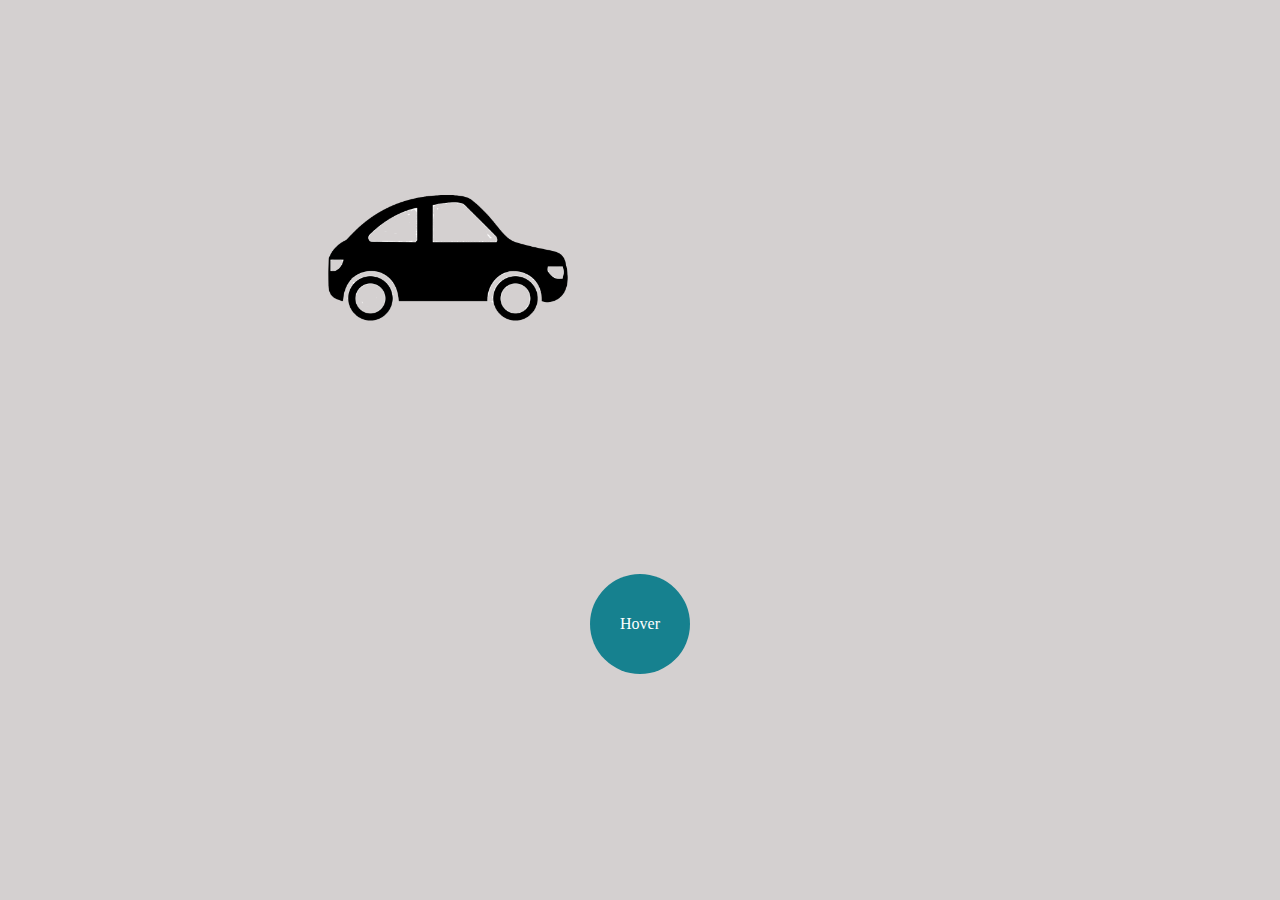
<file: first/index.html>
<!DOCTYPE html>
<html lang="en">
  <head>
    <meta charset="UTF-8" />
    <meta http-equiv="X-UA-Compatible" content="IE=edge" />
    <meta name="viewport" content="width=device-width, initial-scale=1.0" />
    <link rel="stylesheet" href="style.css" />
    <title>Document</title>
  </head>
  <body>
    <div>
      <img class="car"
        src="car1.png"
        alt="tree"
      />
      <div class="circle">Hover</div>
    </div>
    
  </body>
</html>
</file>
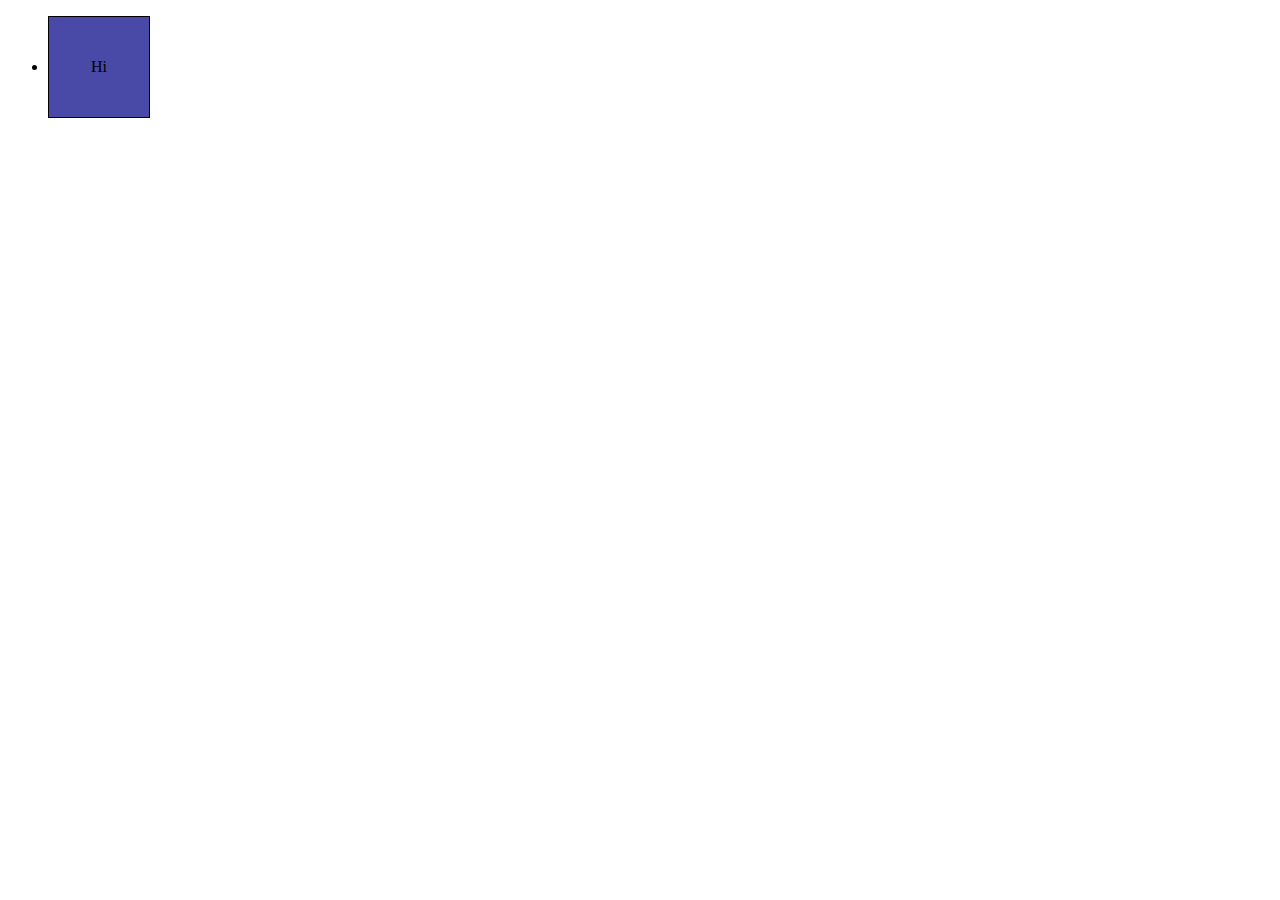
<file: first/cards/index2.html>
<!DOCTYPE html>
<html lang="en">
  <head>
    <meta charset="UTF-8" />
    <meta http-equiv="X-UA-Compatible" content="IE=edge" />
    <meta name="viewport" content="width=device-width, initial-scale=1.0" />
    <link rel="stylesheet" href="style2.css" />

    <title>Document</title>
  </head>
  <body>
    <ul class="list">
      <li class="listli">
        <div class="front">Hi</div>
        <div class="back">Bye</div>
      </li>
      
    </ul>
  </body>
</html>
</file>
<file: first/style.css>
body{
    background-color: rgb(212, 208, 208);
}


.circle{
    text-align: center;
    width: 100px;
    padding: 50px 0;
    line-height: 0;
    margin: 60px auto;
    background-color: rgb(22, 129, 143);
    color: white;
    border-radius: 50px;
    cursor: pointer;
    transition: background 1s, transform 0.5s ;
}

.circle:hover{
    background: rgb(65, 65, 231);
    transform: rotate(360deg);
}


.car{
    animation-name: drive;
    animation-duration: 5s;
    transform: scale(0.3);
    animation-fill-mode: both;
    animation-iteration-count: infinite;
    /* animation-direction: ; */
    /* animation-timing-function: ; */
    
}

@keyframes drive{
    from{transform: scale(0.3) translateX(-2000px) ;}
    to{transform:scale(0.3) translateX(4100px) ;}
}
</file>
<file: first/cards/style2.css>
.listli div {
  border: 1px solid;
  width: 100px;
  height: 100px;
  text-align: center;
  background-color: rgb(73, 73, 167);
  line-height: 100px;
}

.list div.back {
  transform: rotateY(90deg);
 
}

.list div.front {
  position: absolute;
  
}

.list li:hover div.front {
  animation: cards 0.5s ease-in forwards;
}

.list li:hover div.back {
  opacity: 0.9;
  animation: cards 0.5s 0.5s ease-out forwards reverse;
}

@keyframes cards {
  0% {
    transform: rotateY(0deg);
  }
  100% {
    transform: rotateY(90deg);
  }
}
</file>
